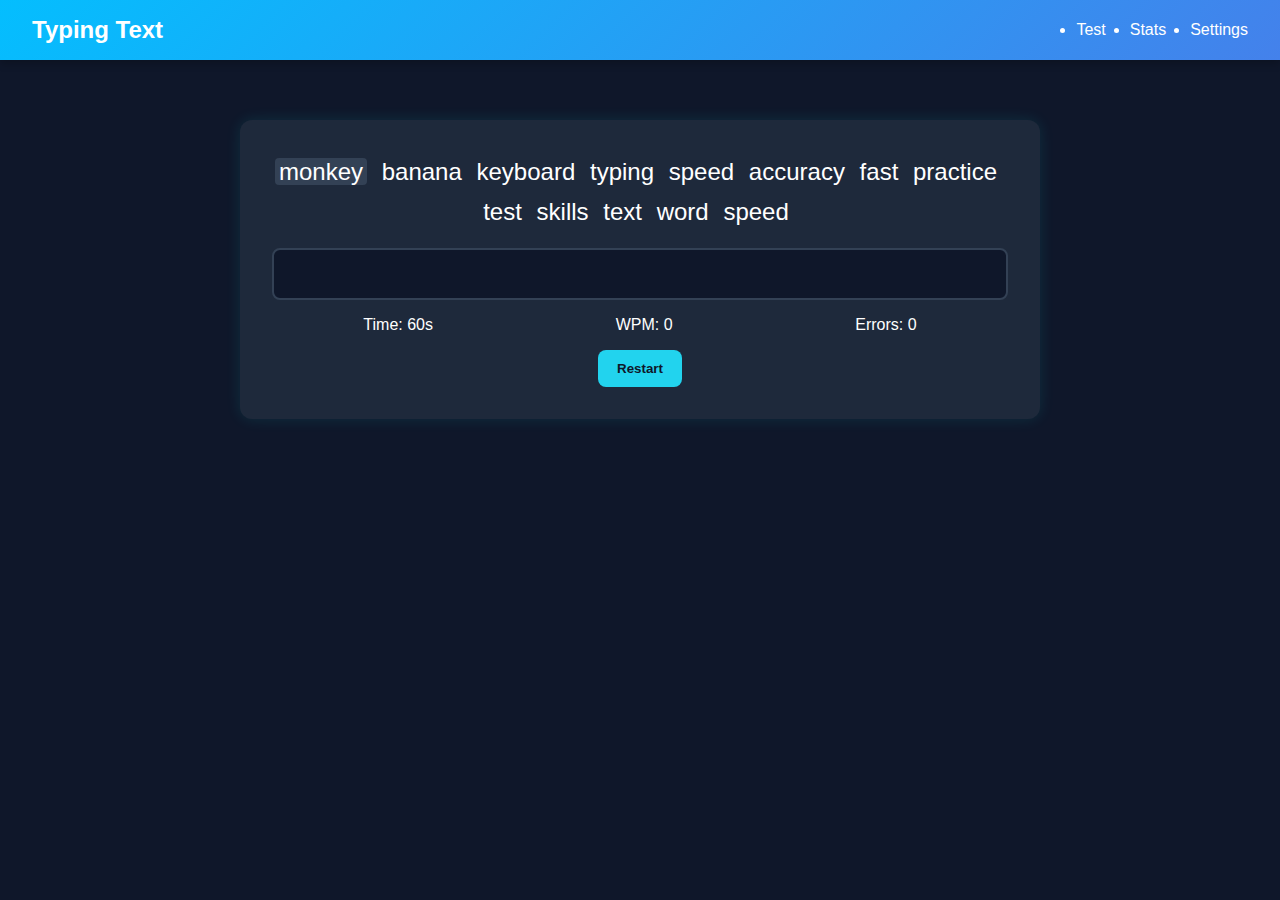
<file: index.html>
<!DOCTYPE html>
<html lang="en">
<head>
  <meta charset="UTF-8" />
  <meta name="viewport" content="width=device-width, initial-scale=1.0"/>
  <title>Typing Text</title>
  <link rel="stylesheet" href="style.css" />
</head>
<body>
  <nav class="navbar">
    <div class="logo">Typing Text</div>
    <ul class="nav-links">
      <li><a href="#">Test</a></li>
      <li><a href="#">Stats</a></li>
      <li><a href="#">Settings</a></li>
    </ul>
  </nav>

  <main>
    <div class="test-box">
      <div class="words" id="words"></div>
      <input type="text" id="input" autocomplete="off" />
      <div class="stats" id="stats">
        <p>Time: <span id="timer">60</span>s</p>
        <p>WPM: <span id="wpm">0</span></p>
        <p>Errors: <span id="errors">0</span></p>
      </div>
      <button id="restart">Restart</button>
    </div>
  </main>

  <script src="script.js"></script>
</body>
</html>
</file>
<file: style.css>
* {
    margin: 0;
    padding: 0;
    box-sizing: border-box;
  }
  body {
    font-family: 'Segoe UI', sans-serif;
    background-color: #0f172a;
    color: #fff;
    display: flex;
    flex-direction: column;
    align-items: center;
  }
  
  .navbar {
    width: 100%;
    padding: 1rem 2rem;
    background: linear-gradient(-45deg, #4481eb, #04befe);
    box-shadow: 0 4px 8px rgba(0, 0, 0, 0.2);
    display: flex;
    justify-content: space-between;
    align-items: center;
  }
  .navbar .logo {
    font-size: 1.5rem;
    font-weight: bold;
  }
  .navbar .nav-links {
    display: flex;
    gap: 1.5rem;
  }
  .navbar .nav-links a {
    color: white;
    text-decoration: none;
    font-weight: 500;
  }
  .navbar .nav-links a:hover {
    color: #22d3ee;
  }
  
  main {
    margin-top: 60px;
    width: 90%;
    max-width: 800px;
  }
  
  .test-box {
    background: #1e293b;
    padding: 2rem;
    border-radius: 12px;
    text-align: center;
    box-shadow: 0 0 15px rgba(0, 255, 255, 0.1);
  }
  
  .words {
    font-size: 1.5rem;
    margin-bottom: 1rem;
    line-height: 2.5rem;
    word-wrap: break-word;
  }
  
  input {
    width: 100%;
    padding: 0.8rem;
    font-size: 1.2rem;
    border: none;
    outline: none;
    border-radius: 8px;
    margin-bottom: 1rem;
    background: #0f172a;
    color: #fff;
    border: 2px solid #334155;
  }
  
  .stats {
    display: flex;
    justify-content: space-around;
    margin-bottom: 1rem;
  }
  
  button#restart {
    padding: 0.7rem 1.2rem;
    background: #22d3ee;
    border: none;
    border-radius: 8px;
    color: #0f172a;
    font-weight: bold;
    cursor: pointer;
    transition: background 0.3s;
  }
  button#restart:hover {
    background: #0ea5e9;
  }
  
  .word {
    margin-right: 0.5rem;
  }
  
  .char {
    display: inline-block;
    font-size: 1.5rem;
    transition: color 0.1s ease;
  }
  
  .highlight {
    background: #334155;
    padding: 0 4px;
    border-radius: 4px;
  }
  
  .correct {
    color: #facc15;
  }
  
  .incorrect {
    color: #f43f5e;
  }
</file>
